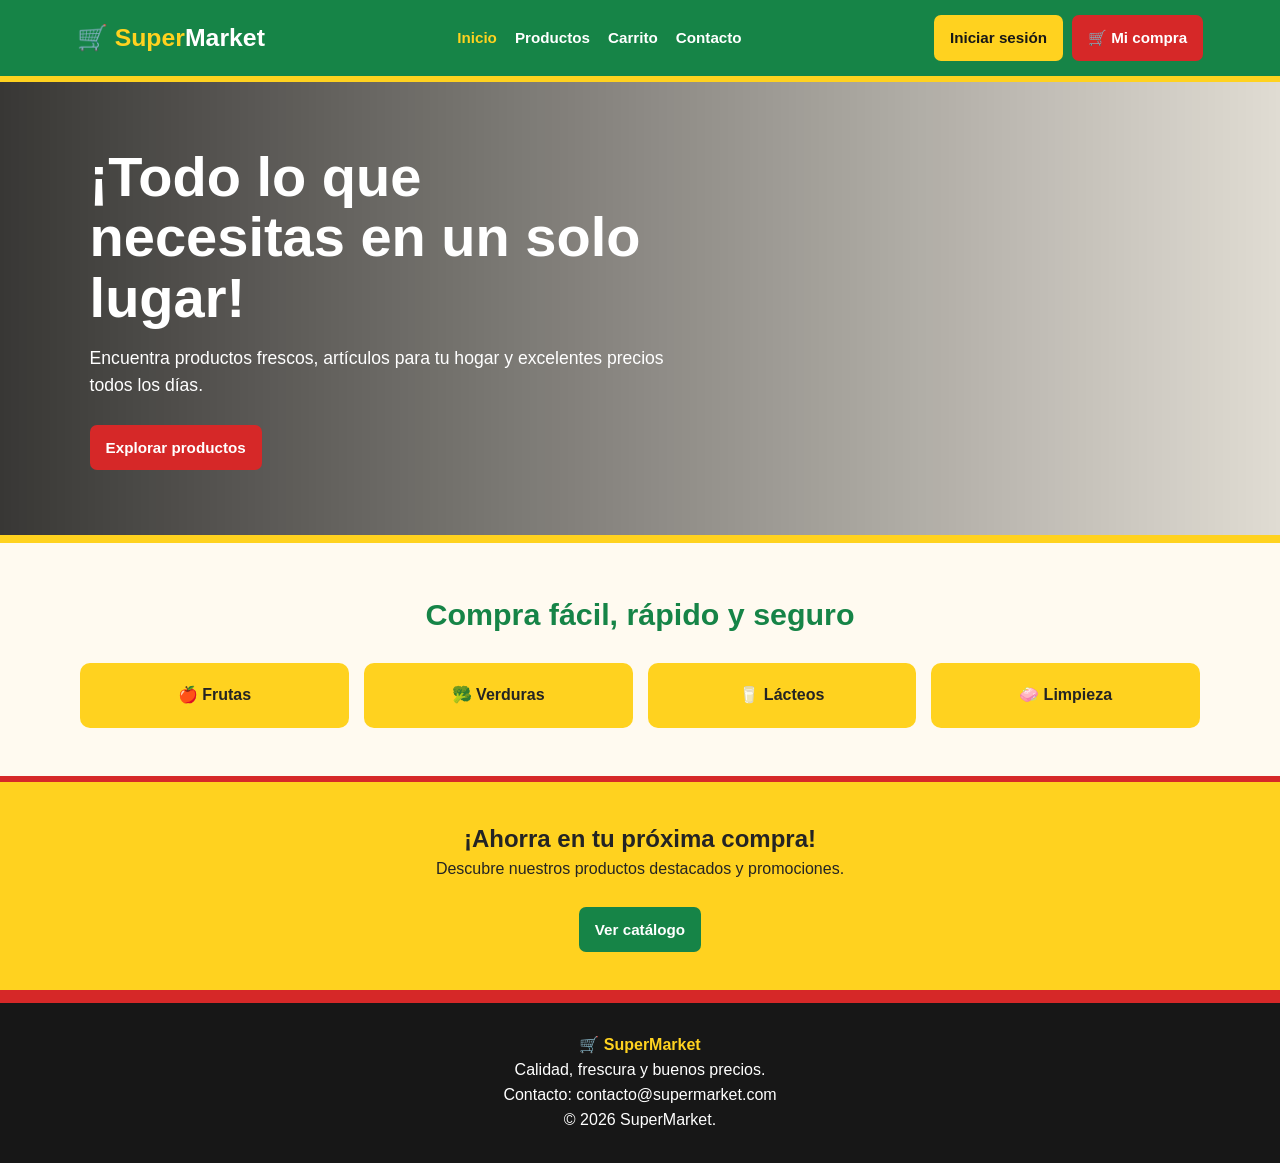
<file: index.html>
<!DOCTYPE html>
<html lang="es">
<head>
  <meta charset="UTF-8">
  <meta name="viewport" content="width=device-width, initial-scale=1.0">
  <meta name="description" content="SuperMarket: productos frescos y buenos precios.">
  <title>Inicio | SuperMarket</title>
  <link rel="stylesheet" href="estilos.css">
</head>
<body>

<header class="site-header">
  <a class="logo" href="index.html">🛒 Super<span>Market</span></a>
  <nav class="nav" aria-label="Navegación principal">
    <a href="index.html" aria-current="page">Inicio</a>
    <a href="productos.html" >Productos</a>
    <a href="carrito.html" >Carrito</a>
    <a href="contacto.html" >Contacto</a>
  </nav>
  <div class="header-actions">
    <a class="btn btn-yellow" href="login.html">Iniciar sesión</a>
    <a class="btn btn-primary" href="carrito.html">🛒 Mi compra</a>
  </div>
</header>


<main>
  <section class="hero">
    <div class="hero-content">
      <h1>¡Todo lo que necesitas en un solo lugar!</h1>
      <p>Encuentra productos frescos, artículos para tu hogar y excelentes precios todos los días.</p>
      <a class="btn btn-primary" href="productos.html">Explorar productos</a>
    </div>
  </section>
  <section class="section container">
    <h2 class="section-title">Compra fácil, rápido y seguro</h2>
    <div class="category-grid">
      <a class="category" href="productos.html#frutas">🍎 Frutas</a>
      <a class="category" href="productos.html#verduras">🥦 Verduras</a>
      <a class="category" href="productos.html#lacteos">🥛 Lácteos</a>
      <a class="category" href="productos.html#limpieza">🧼 Limpieza</a>
    </div>
  </section>
  <section class="promo">
    <h2>¡Ahorra en tu próxima compra!</h2>
    <p>Descubre nuestros productos destacados y promociones.</p><br>
    <a class="btn btn-green" href="productos.html">Ver catálogo</a>
  </section>
</main>

<footer class="site-footer">
  <p><strong>🛒 SuperMarket</strong></p>
  <p>Calidad, frescura y buenos precios.</p>
  <p>Contacto: contacto@supermarket.com</p>
  <p>© 2026 SuperMarket.</p>
</footer>
</body>
</html>
</file>
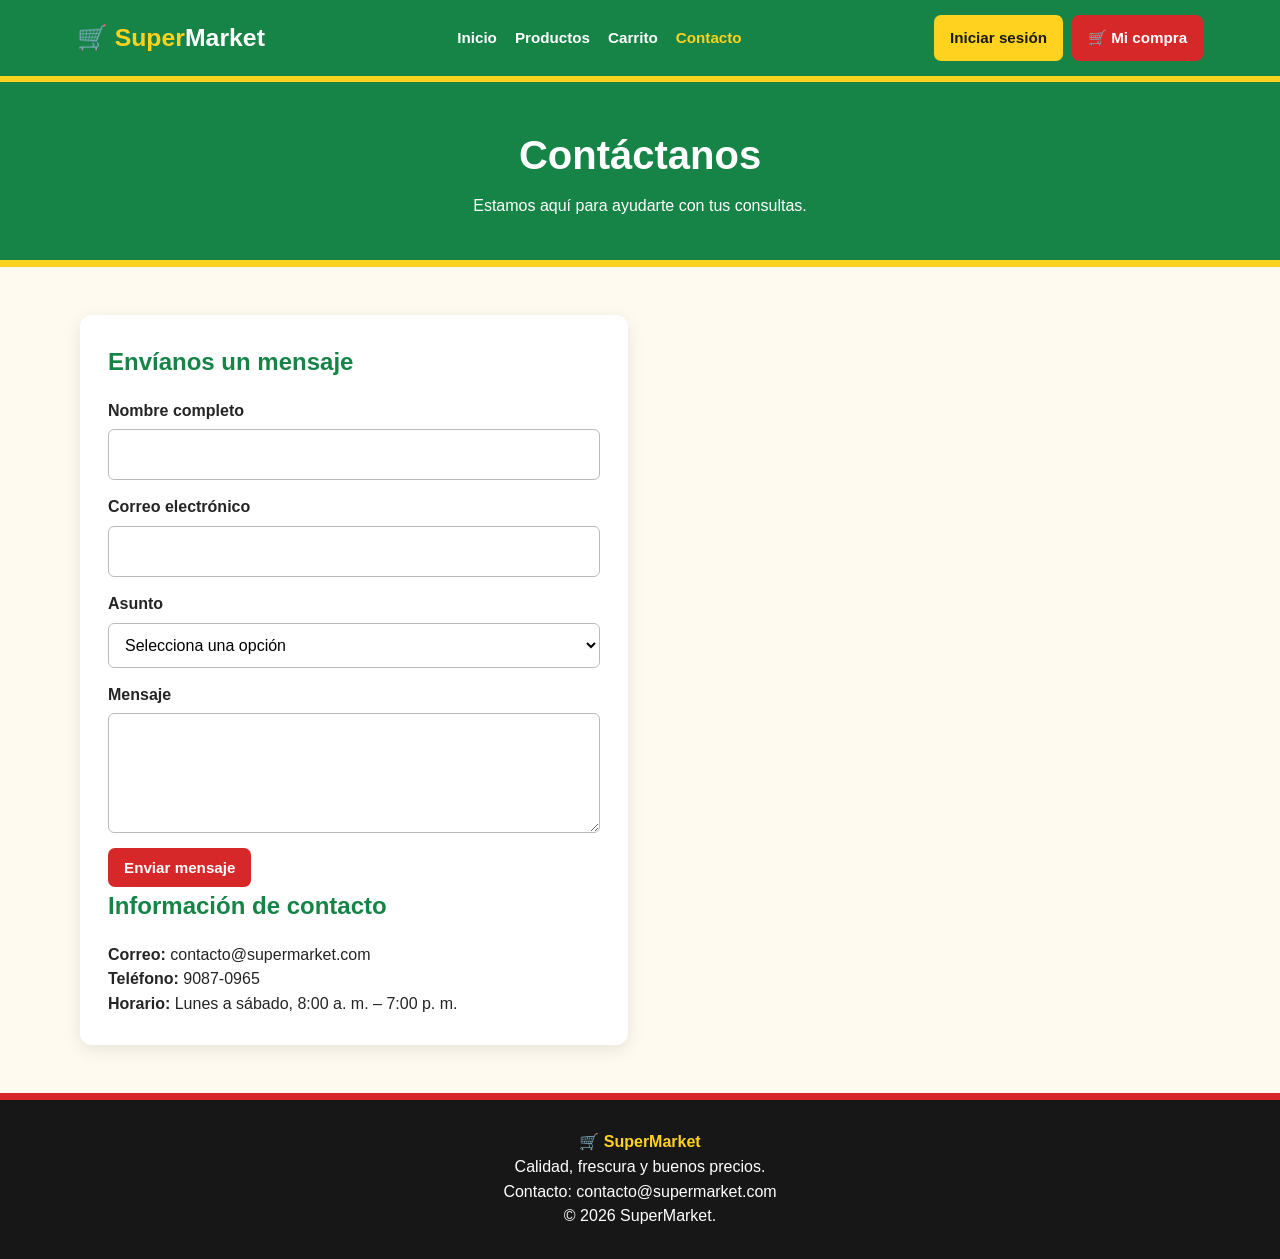
<file: contacto.html>
<!DOCTYPE html>
<html lang="es">
<head>
  <meta charset="UTF-8">
  <meta name="viewport" content="width=device-width, initial-scale=1.0">
  <meta name="description" content="SuperMarket: productos frescos y buenos precios.">
  <title>Contacto | SuperMarket</title>
  <link rel="stylesheet" href="estilos.css">
</head>
<body>

<header class="site-header">
  <a class="logo" href="index.html">🛒 Super<span>Market</span></a>
  <nav class="nav" aria-label="Navegación principal">
    <a href="index.html" >Inicio</a>
    <a href="productos.html" >Productos</a>
    <a href="carrito.html" >Carrito</a>
    <a href="contacto.html" aria-current="page">Contacto</a>
  </nav>
  <div class="header-actions">
    <a class="btn btn-yellow" href="login.html">Iniciar sesión</a>
    <a class="btn btn-primary" href="carrito.html">🛒 Mi compra</a>
  </div>
</header>


<main>
  <section class="page-heading"><h1>Contáctanos</h1><p>Estamos aquí para ayudarte con tus consultas.</p></section>
  <section class="section container contact-layout">
    <article class="form-card form-card-wide">
      <h2>Envíanos un mensaje</h2>
      <form action="#" method="get">
        <div class="field"><label for="nombre">Nombre completo</label><input id="nombre" name="nombre" type="text" required minlength="3" autocomplete="name"></div>
        <div class="field"><label for="correo">Correo electrónico</label><input id="correo" name="correo" type="email" required autocomplete="email"></div>
        <div class="field"><label for="asunto">Asunto</label><select id="asunto" name="asunto" required><option value="">Selecciona una opción</option><option>Consulta de productos</option><option>Precios y promociones</option><option>Otra consulta</option></select></div>
        <div class="field"><label for="mensaje">Mensaje</label><textarea id="mensaje" name="mensaje" required minlength="10"></textarea></div>
        <button type="submit">Enviar mensaje</button>
      </form>
     
      <h2>Información de contacto</h2>
      <p><strong>Correo:</strong> contacto@supermarket.com</p>
      <p><strong>Teléfono:</strong> 9087-0965</p>
      <p><strong>Horario:</strong> Lunes a sábado, 8:00 a. m. – 7:00 p. m.</p>
      
    </aside>
  </section>
</main>

<footer class="site-footer">
  <p><strong>🛒 SuperMarket</strong></p>
  <p>Calidad, frescura y buenos precios.</p>
  <p>Contacto: contacto@supermarket.com</p>
  <p>© 2026 SuperMarket.</p>
</footer>
</body>
</html>
</file>
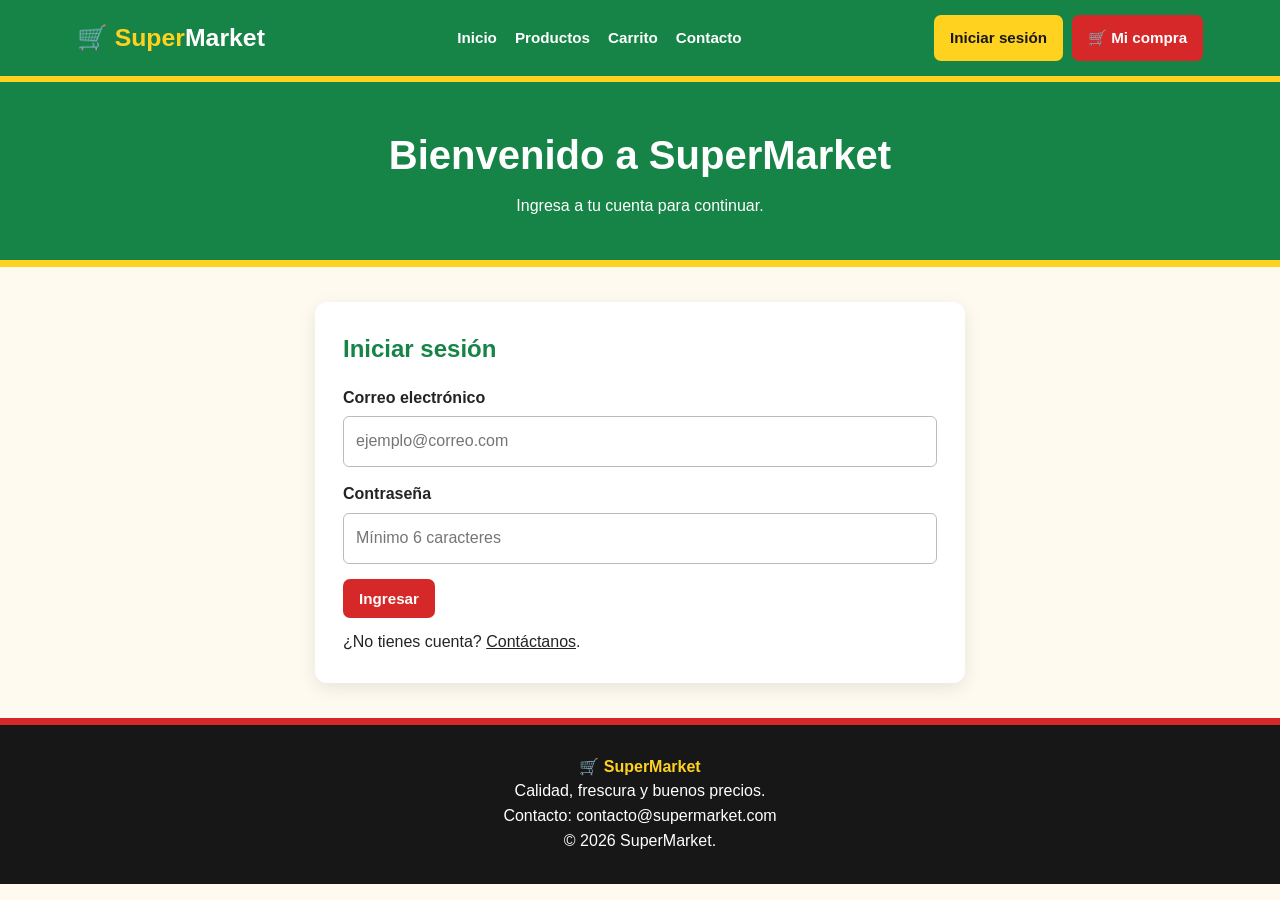
<file: login.html>
<!DOCTYPE html>
<html lang="es">
<head>
  <meta charset="UTF-8">
  <meta name="viewport" content="width=device-width, initial-scale=1.0">
  <meta name="description" content="SuperMarket: productos frescos y buenos precios.">
  <title>Iniciar sesión | SuperMarket</title>
  <link rel="stylesheet" href="estilos.css">
</head>
<body>

<header class="site-header">
  <a class="logo" href="index.html">🛒 Super<span>Market</span></a>
  <nav class="nav" aria-label="Navegación principal">
    <a href="index.html" >Inicio</a>
    <a href="productos.html" >Productos</a>
    <a href="carrito.html" >Carrito</a>
    <a href="contacto.html" >Contacto</a>
  </nav>
  <div class="header-actions">
    <a class="btn btn-yellow" href="login.html">Iniciar sesión</a>
    <a class="btn btn-primary" href="carrito.html">🛒 Mi compra</a>
  </div>
</header>


<main>
  <section class="page-heading"><h1>Bienvenido a SuperMarket</h1><p>Ingresa a tu cuenta para continuar.</p></section>
  <section class="form-card">
    <h2>Iniciar sesión</h2>
    <form action="#" method="get">
      <div class="field"><label for="email">Correo electrónico</label><input id="email" name="email" type="email" placeholder="ejemplo@correo.com" autocomplete="email" required></div>
      <div class="field"><label for="password">Contraseña</label><input id="password" name="password" type="password" minlength="6" placeholder="Mínimo 6 caracteres" autocomplete="current-password" required></div>
      <button type="submit">Ingresar</button>
    </form>
    
    <p class="mt-12">¿No tienes cuenta? <a href="contacto.html">Contáctanos</a>.</p>
  </section>
</main>

<footer class="site-footer">
  <p><strong>🛒 SuperMarket</strong></p>
  <p>Calidad, frescura y buenos precios.</p>
  <p>Contacto: contacto@supermarket.com</p>
  <p>© 2026 SuperMarket.</p>
</footer>
</body>
</html>
</file>
<file: estilos.css>
:root {
  --green: #168447;
  --red: #D62828;
  --yellow: #FFD21F;
  --black: #171717;
  --cream: #fffaf0;
  --white: #ffffff;
  --muted: #666666;
  --shadow: 0 5px 18px rgba(0,0,0,.09);
}
* { box-sizing: border-box; margin: 0; padding: 0; }
html { scroll-behavior: smooth; }
body { font-family: Arial, Helvetica, sans-serif; 
  color: #242424; 
  background: var(--cream); 
  line-height: 1.55; }

a { color: inherit; }
.site-header { background: var(--green); color: var(--white); padding: 15px 6%; display: flex; align-items: center; justify-content: space-between; gap: 18px; flex-wrap: wrap; border-bottom: 6px solid var(--yellow); }
.logo { color: var(--yellow); text-decoration: none; font-size: 1.55rem; font-weight: 800; white-space: nowrap; }
.logo span { color: var(--white); }
.nav { display: flex; gap: 18px; flex-wrap: wrap; align-items: center; }
.nav a { text-decoration: none; font-weight: 700; font-size: .95rem; }
.nav a:hover, .nav a[aria-current="page"] { color: var(--yellow); }
.header-actions { display: flex; gap: 9px; align-items: center; }
.btn, button { display: inline-block; border: 0; border-radius: 7px; padding: 11px 16px; font-weight: 700; text-decoration: none; cursor: pointer; font-size: .95rem; }
.btn-primary, button { background: var(--red); color: white; }
.btn-primary:hover, button:hover { background: #a91f1f; }
.btn-yellow { background: var(--yellow); color: var(--black); }
.btn-green { background: var(--green); color: white; }
main { min-height: 65vh; }
.container { width: min(1120px, 90%); margin: auto; }
.hero { min-height: 390px; padding: 65px 7%; display: flex; align-items: center; color: white; background: linear-gradient(90deg, rgba(0,0,0,.78), rgba(0,0,0,.12)), url('https://images.unsplash.com/photo-1542838132-92c53300491e?w=1600') center/cover; border-bottom: 8px solid var(--yellow); }
.hero-content { max-width: 590px; }
.hero h1 { font-size: clamp(2.1rem, 5vw, 3.5rem); line-height: 1.08; margin-bottom: 17px; }
.hero p { font-size: 1.1rem; margin-bottom: 25px; }
.section { padding: 48px 0; }
.section-title { text-align: center; color: var(--green); font-size: 1.9rem; margin-bottom: 25px; }
.grid { display: grid; grid-template-columns: repeat(4, 1fr); gap: 20px; }
.card { background: white; border-radius: 12px; padding: 15px; box-shadow: var(--shadow); border-bottom: 5px solid var(--green); }
.card img { width: 100%; height: 165px; object-fit: cover; border-radius: 8px; }
.card h3 { margin: 10px 0 4px; }
.card p { color: var(--muted); font-size: .93rem; }
.price { color: var(--red); font-weight: 800; font-size: 1.2rem; margin: 8px 0 12px; }
.category-grid { display: grid; grid-template-columns: repeat(4, 1fr); gap: 15px; }
.category { display: block; text-align: center; padding: 20px 12px; background: var(--yellow); border-radius: 10px; text-decoration: none; font-weight: 800; }
.category:hover { background: var(--red); color: white; }
.promo { background: var(--yellow); text-align: center; padding: 38px 20px; border-block: 6px solid var(--red); }
.page-heading { background: var(--green); color: white; text-align: center; padding: 42px 15px; border-bottom: 7px solid var(--yellow); }
.page-heading h1 { font-size: clamp(1.8rem, 4vw, 2.5rem); margin-bottom: 8px; }
.search { display: block; width: min(520px, 90%); margin: 22px auto 0; padding: 13px 16px; border: 2px solid var(--yellow); border-radius: 25px; font-size: 1rem; }
.form-card { width: min(650px, 92%); margin: 35px auto; padding: 28px; background: white; border-radius: 12px; box-shadow: var(--shadow); }
.form-card h2 { color: var(--green); margin-bottom: 18px; }
.form-grid { display: grid; grid-template-columns: 1fr 1fr; gap: 15px; }
.field { display: flex; flex-direction: column; gap: 6px; margin-bottom: 15px; }
.field.full { grid-column: 1 / -1; }
label { font-weight: 700; }
input, select, textarea { width: 100%; padding: 12px; border: 1px solid #bbb; border-radius: 6px; font: inherit; background: white; }
textarea { min-height: 120px; resize: vertical; }
input:focus, select:focus, textarea:focus { outline: 2px solid var(--yellow); border-color: var(--green); }
.notice { background: #fff2bf; border-left: 5px solid var(--yellow); padding: 13px; margin: 15px 0; border-radius: 5px; }
.contact-layout, .checkout-layout { display: grid; grid-template-columns: 1fr 1fr; gap: 25px; align-items: start; }
.info-panel { background: white; padding: 25px; border-radius: 12px; box-shadow: var(--shadow); }
.map-frame { width: 100%; min-height: 260px; border: 0; border-radius: 10px; margin-top: 15px; }
.cart-row { display: grid; grid-template-columns: 85px 1fr auto; gap: 15px; align-items: center; padding: 14px 0; border-bottom: 1px solid #ddd; }
.cart-row img { width: 85px; height: 75px; object-fit: cover; border-radius: 8px; }
.cart-total { background: var(--yellow); padding: 20px; border-radius: 10px; margin-top: 18px; }
.site-footer { background: var(--black); color: white; text-align: center; padding: 30px 15px; border-top: 7px solid var(--red); }
.site-footer strong { color: var(--yellow); }
.small { font-size: .88rem; color: var(--muted); }
@media (max-width: 850px) {
  .grid, .category-grid { grid-template-columns: repeat(2, 1fr); }
  .contact-layout, .checkout-layout { grid-template-columns: 1fr; }
}
@media (max-width: 600px) {
  .site-header { justify-content: center; text-align: center; }
  .nav { justify-content: center; gap: 12px; }
  .header-actions { justify-content: center; }
  .grid, .category-grid, .form-grid { grid-template-columns: 1fr; }
  .field.full { grid-column: auto; }
  .hero { min-height: 330px; padding: 45px 6%; }
  .cart-row { grid-template-columns: 65px 1fr; }
  .cart-row img { width: 65px; height: 65px; }
  .cart-row .price { grid-column: 2; }
}

/* Clases auxiliares para mantener todo el CSS en el archivo externo */
.form-card-wide { width: 100%; margin: 0; }
.mt-15 { margin-top: 15px; }
.mt-12 { margin-top: 12px; }
</file>
